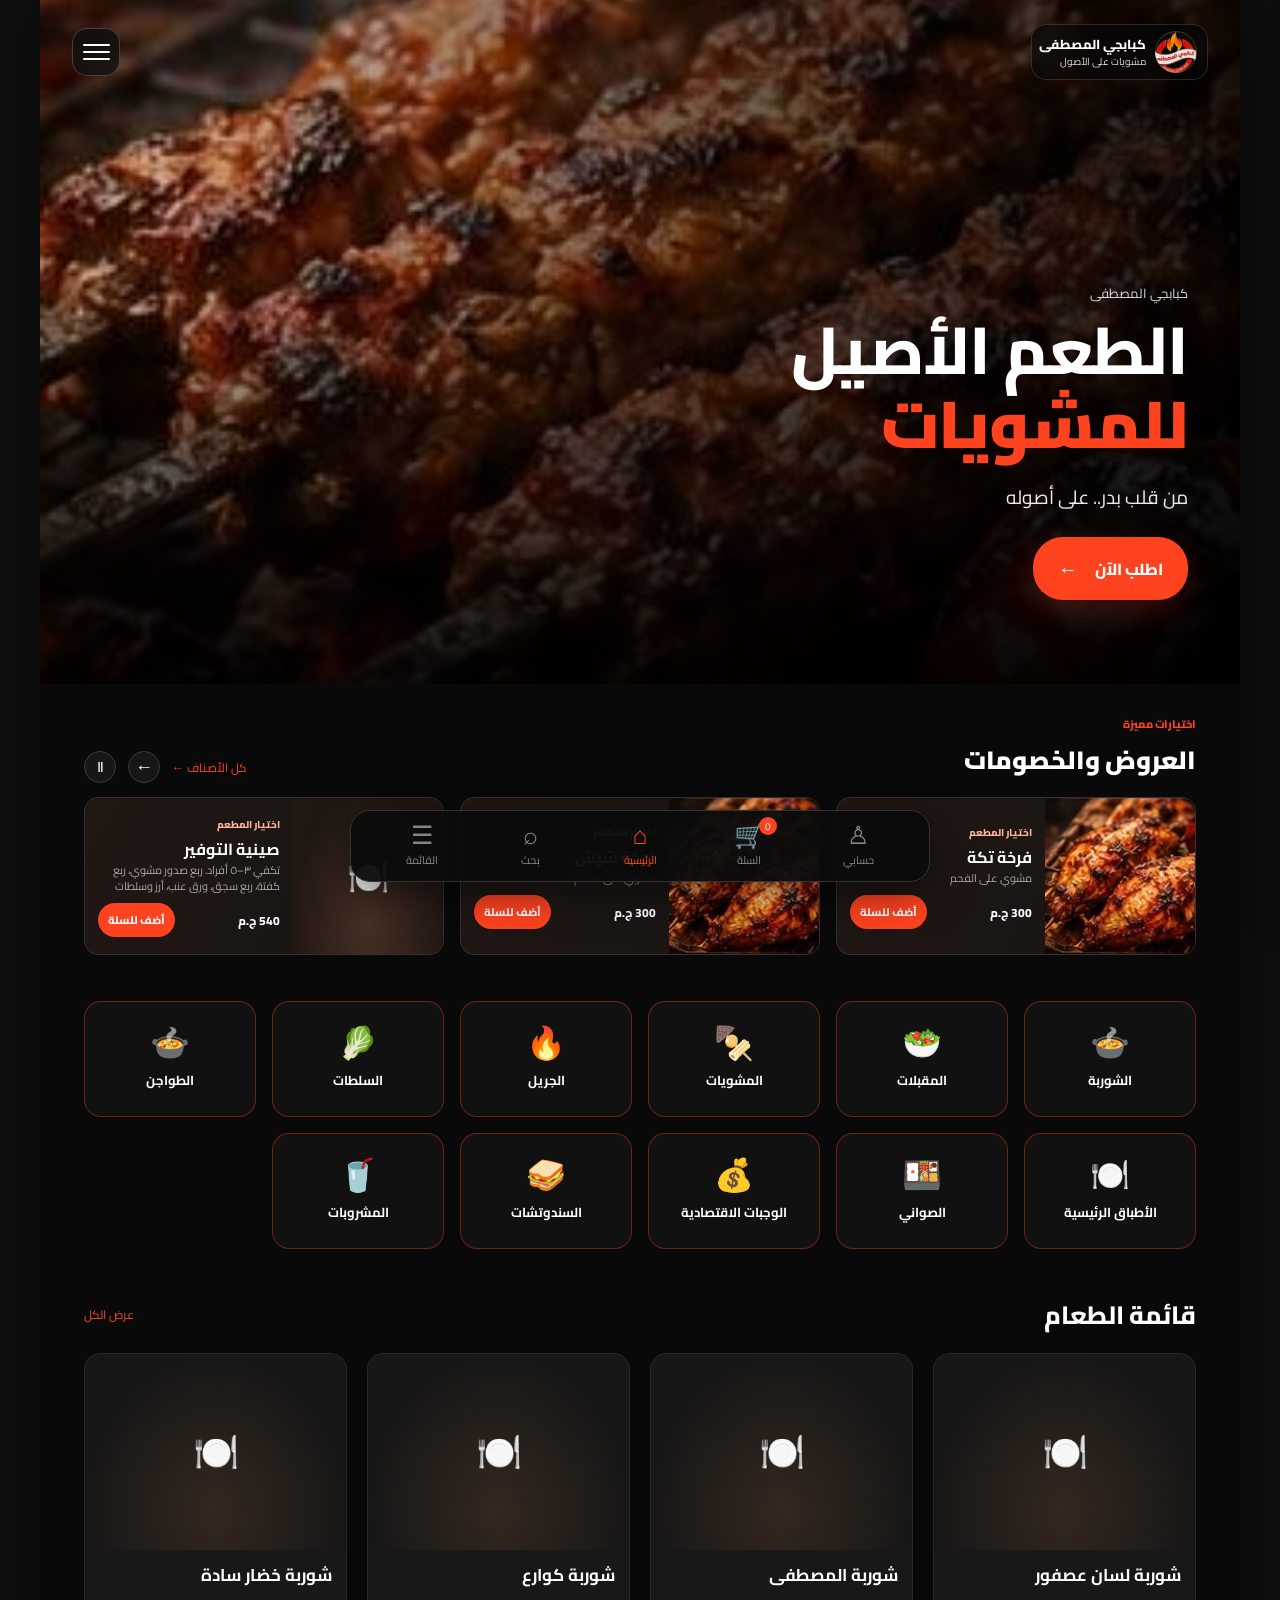
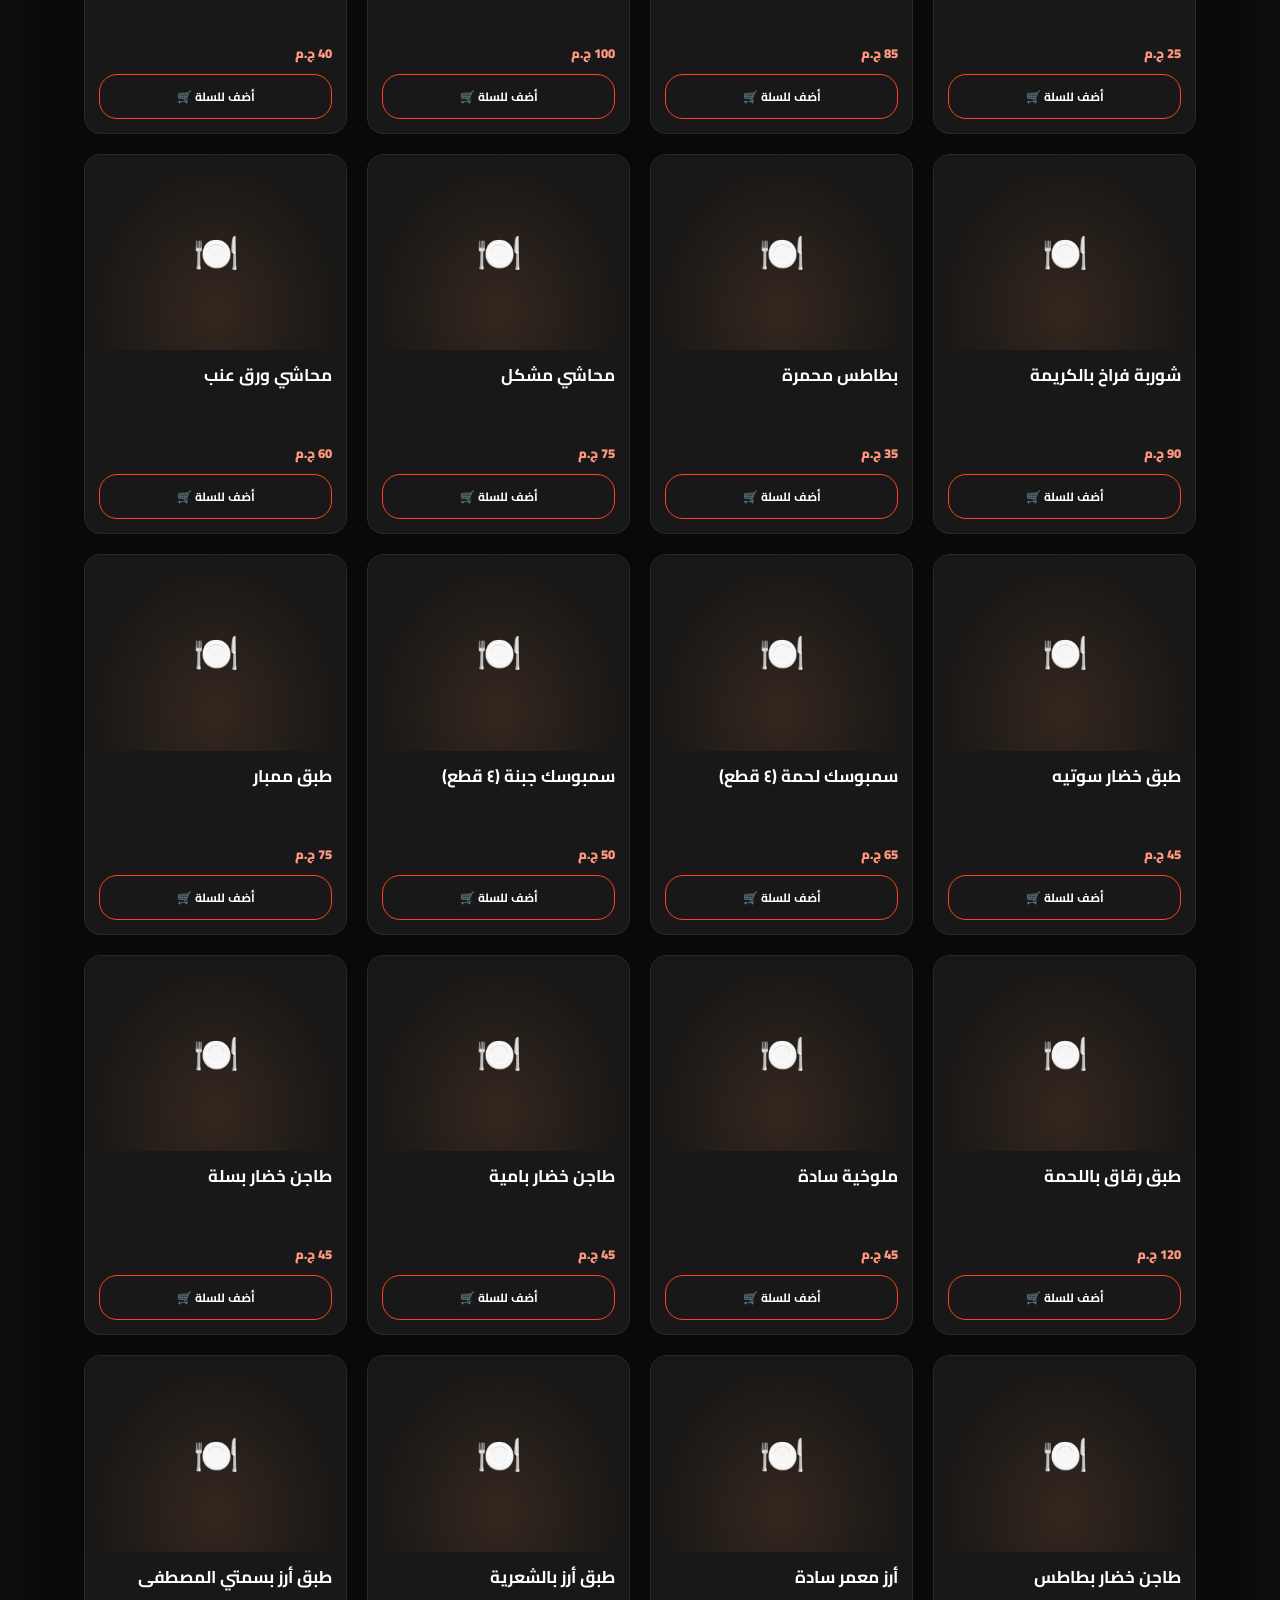
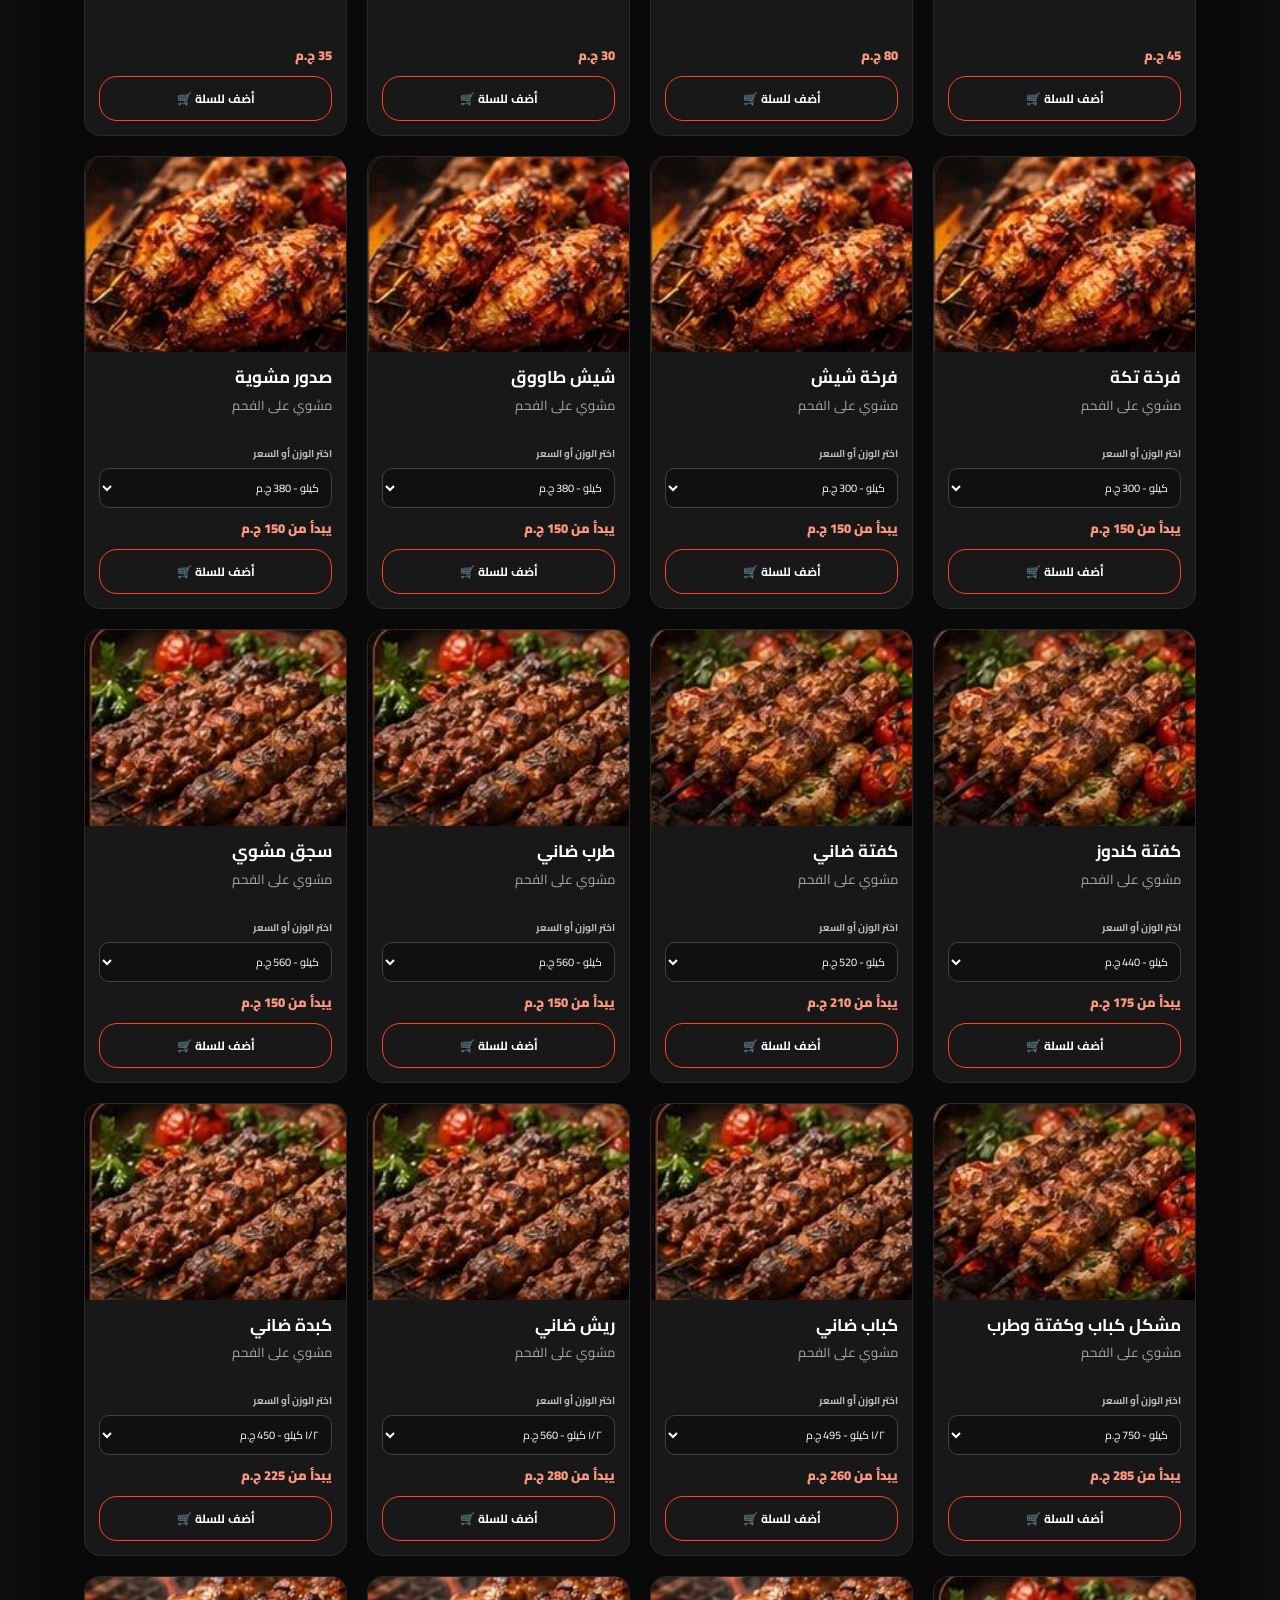
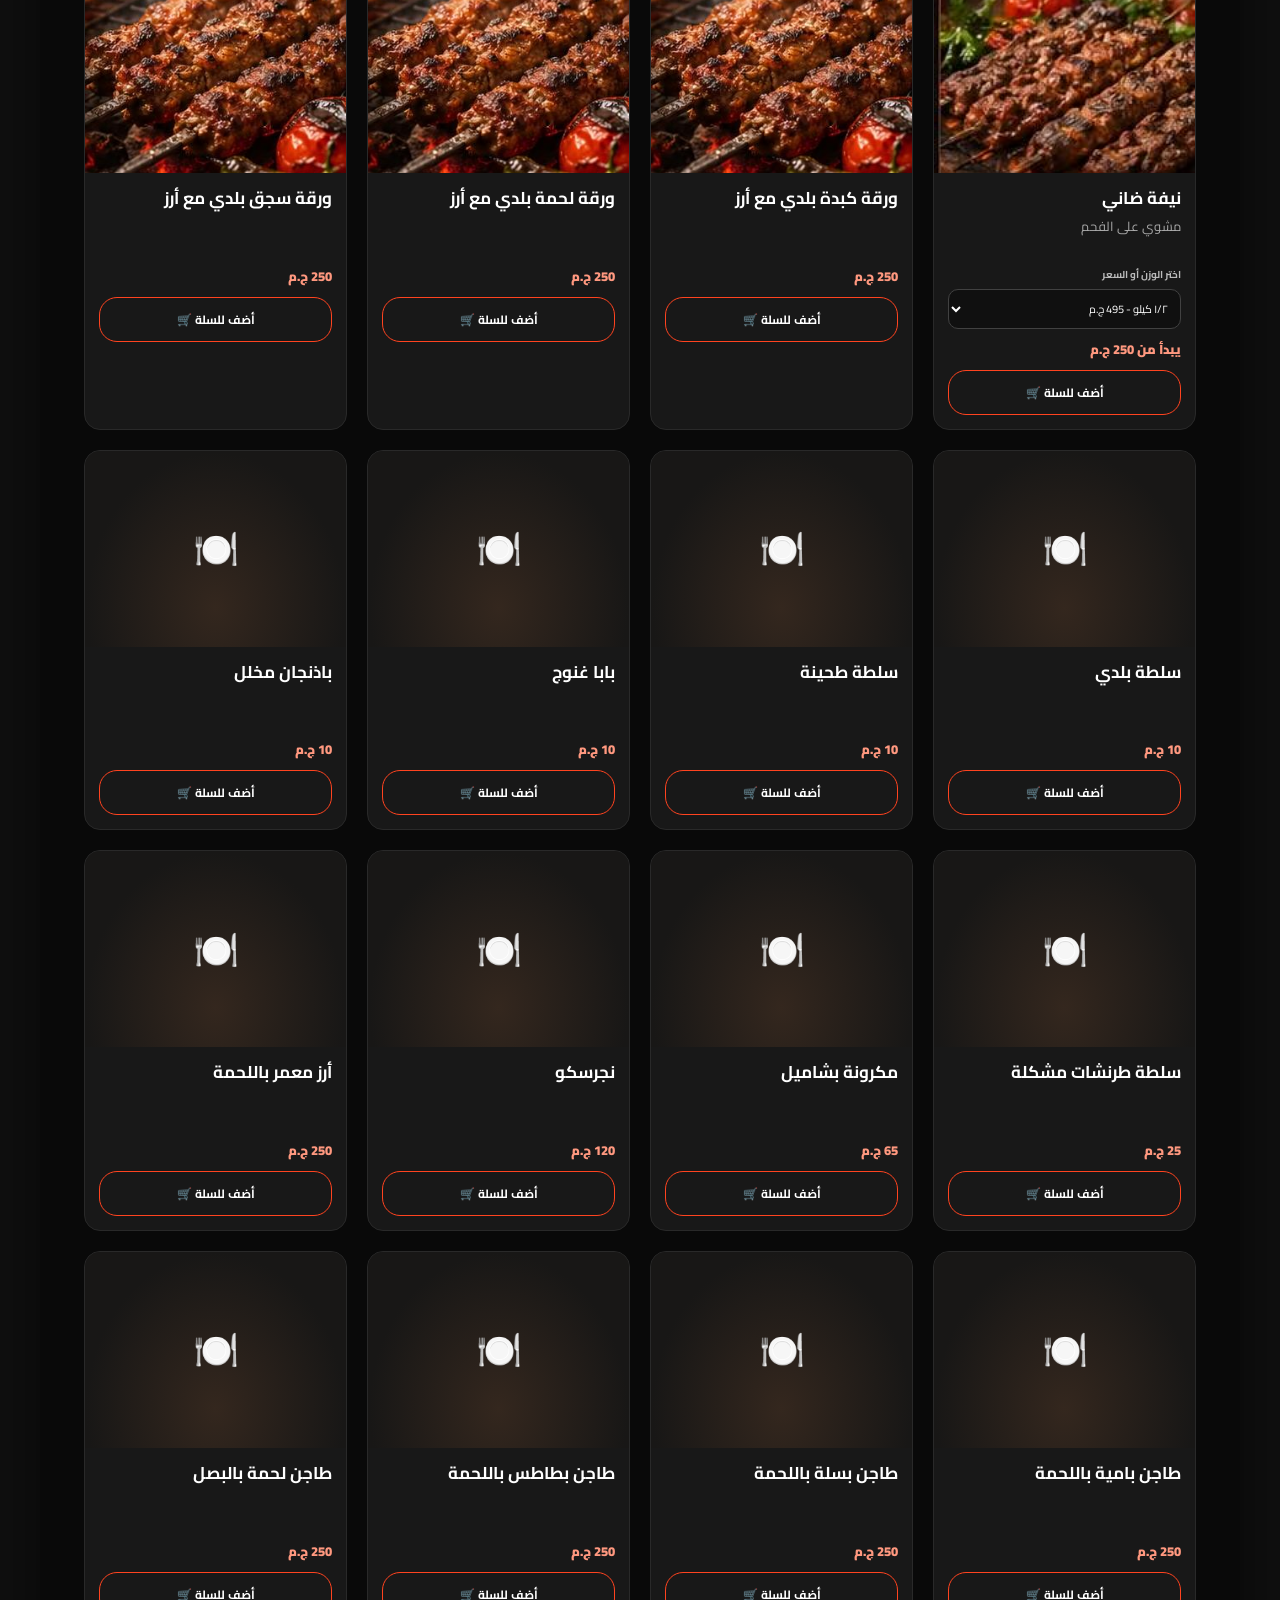
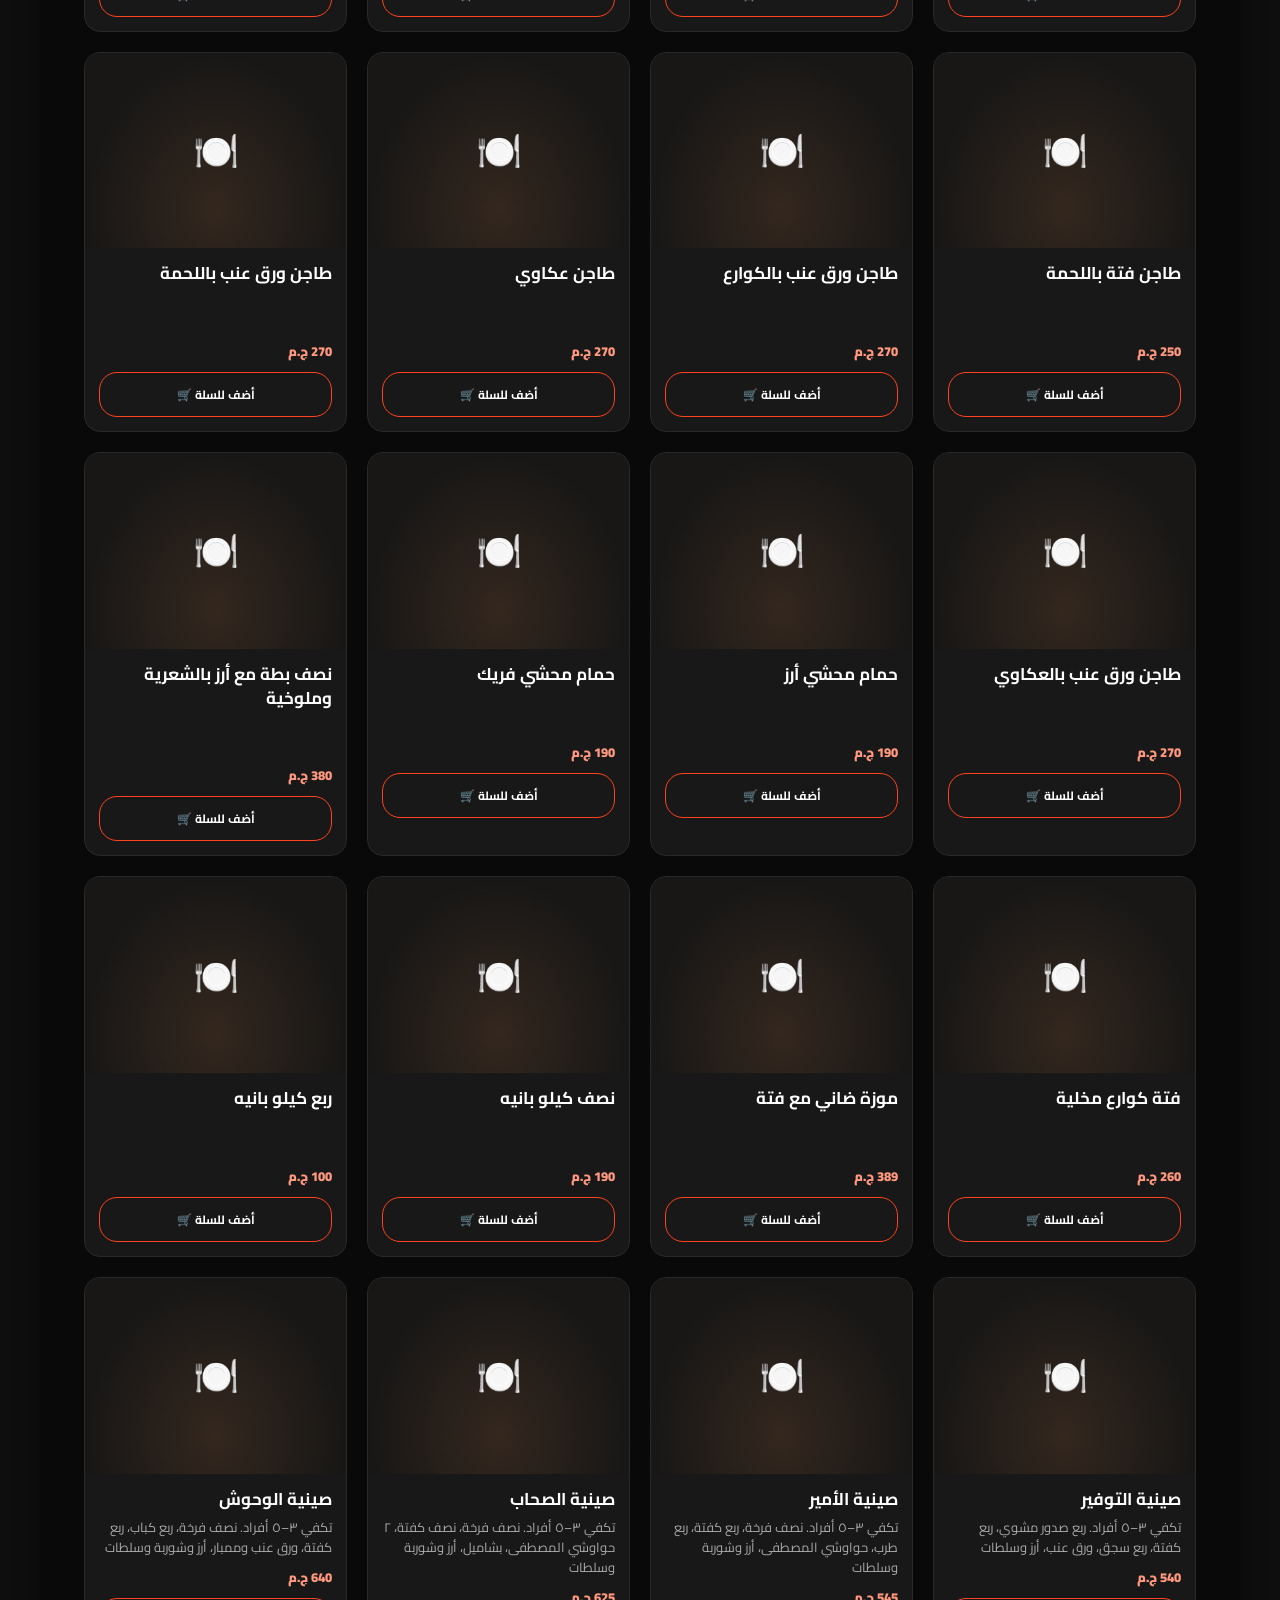
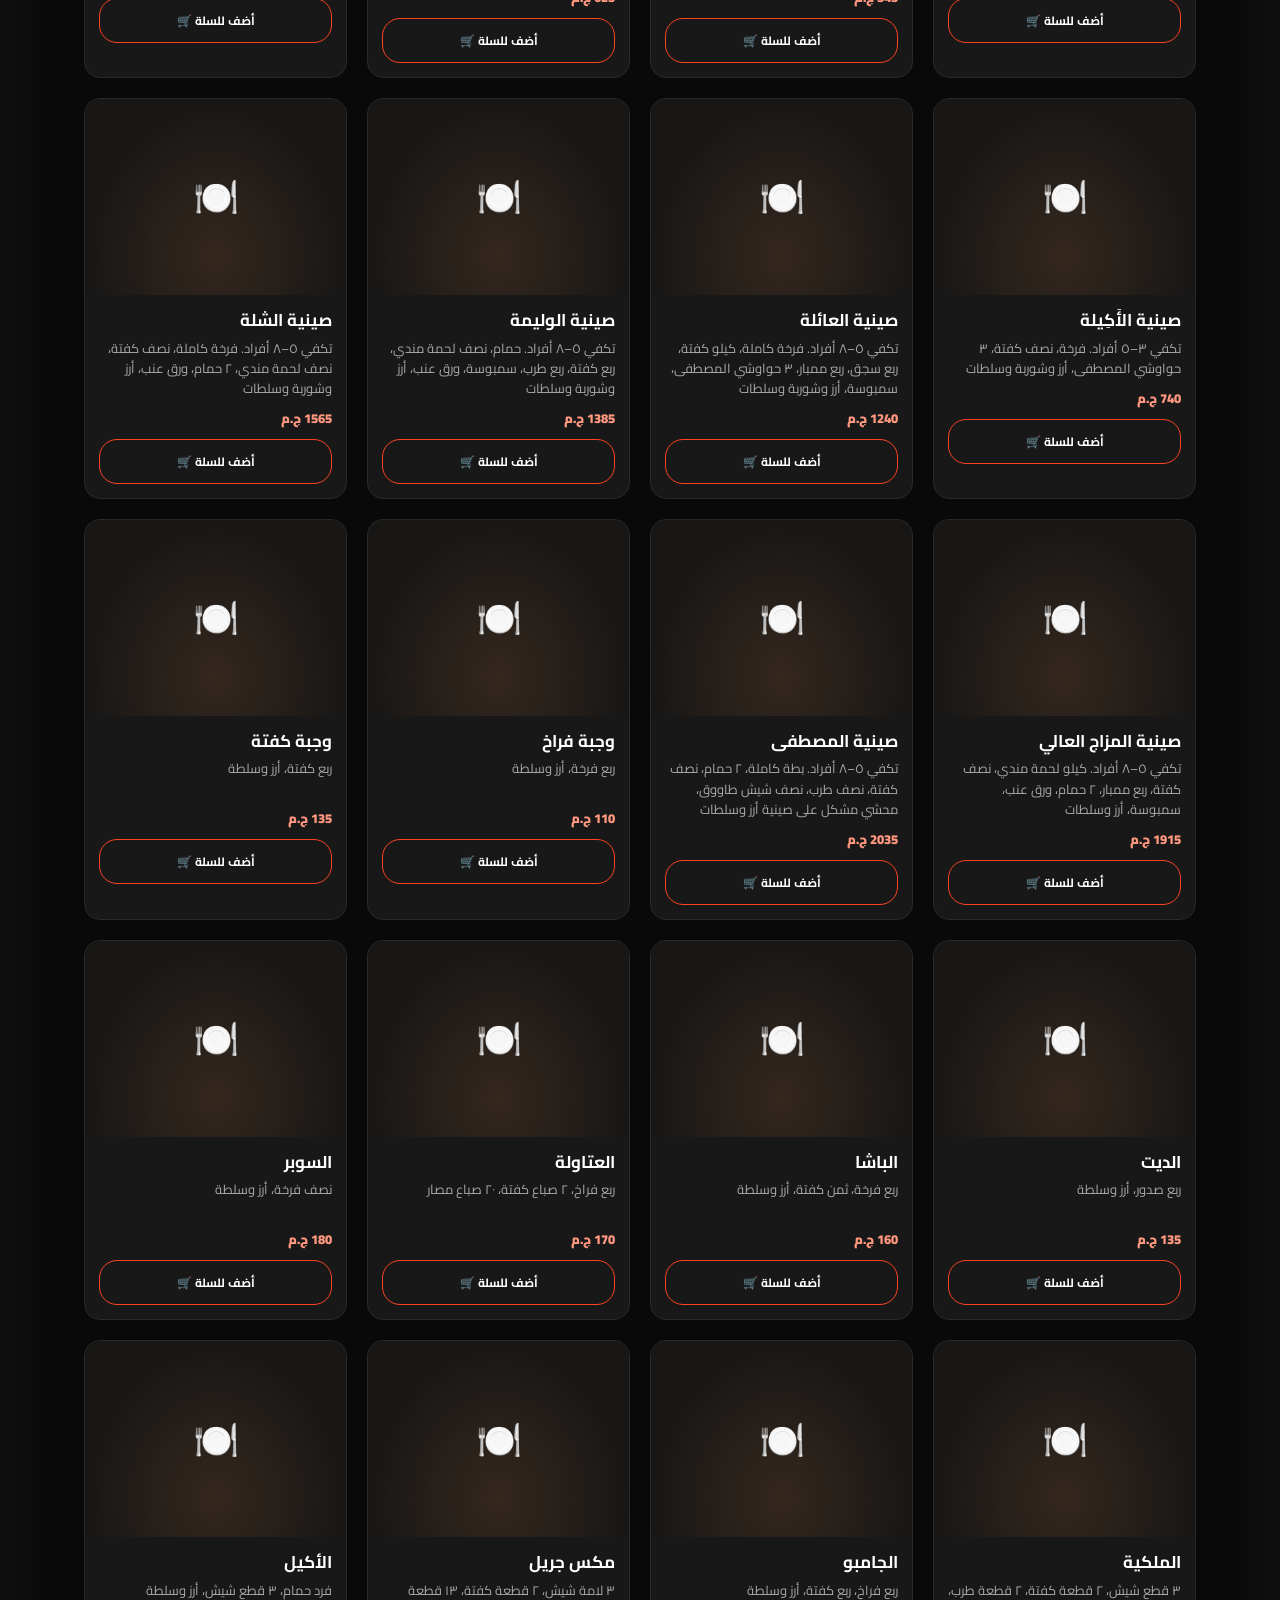
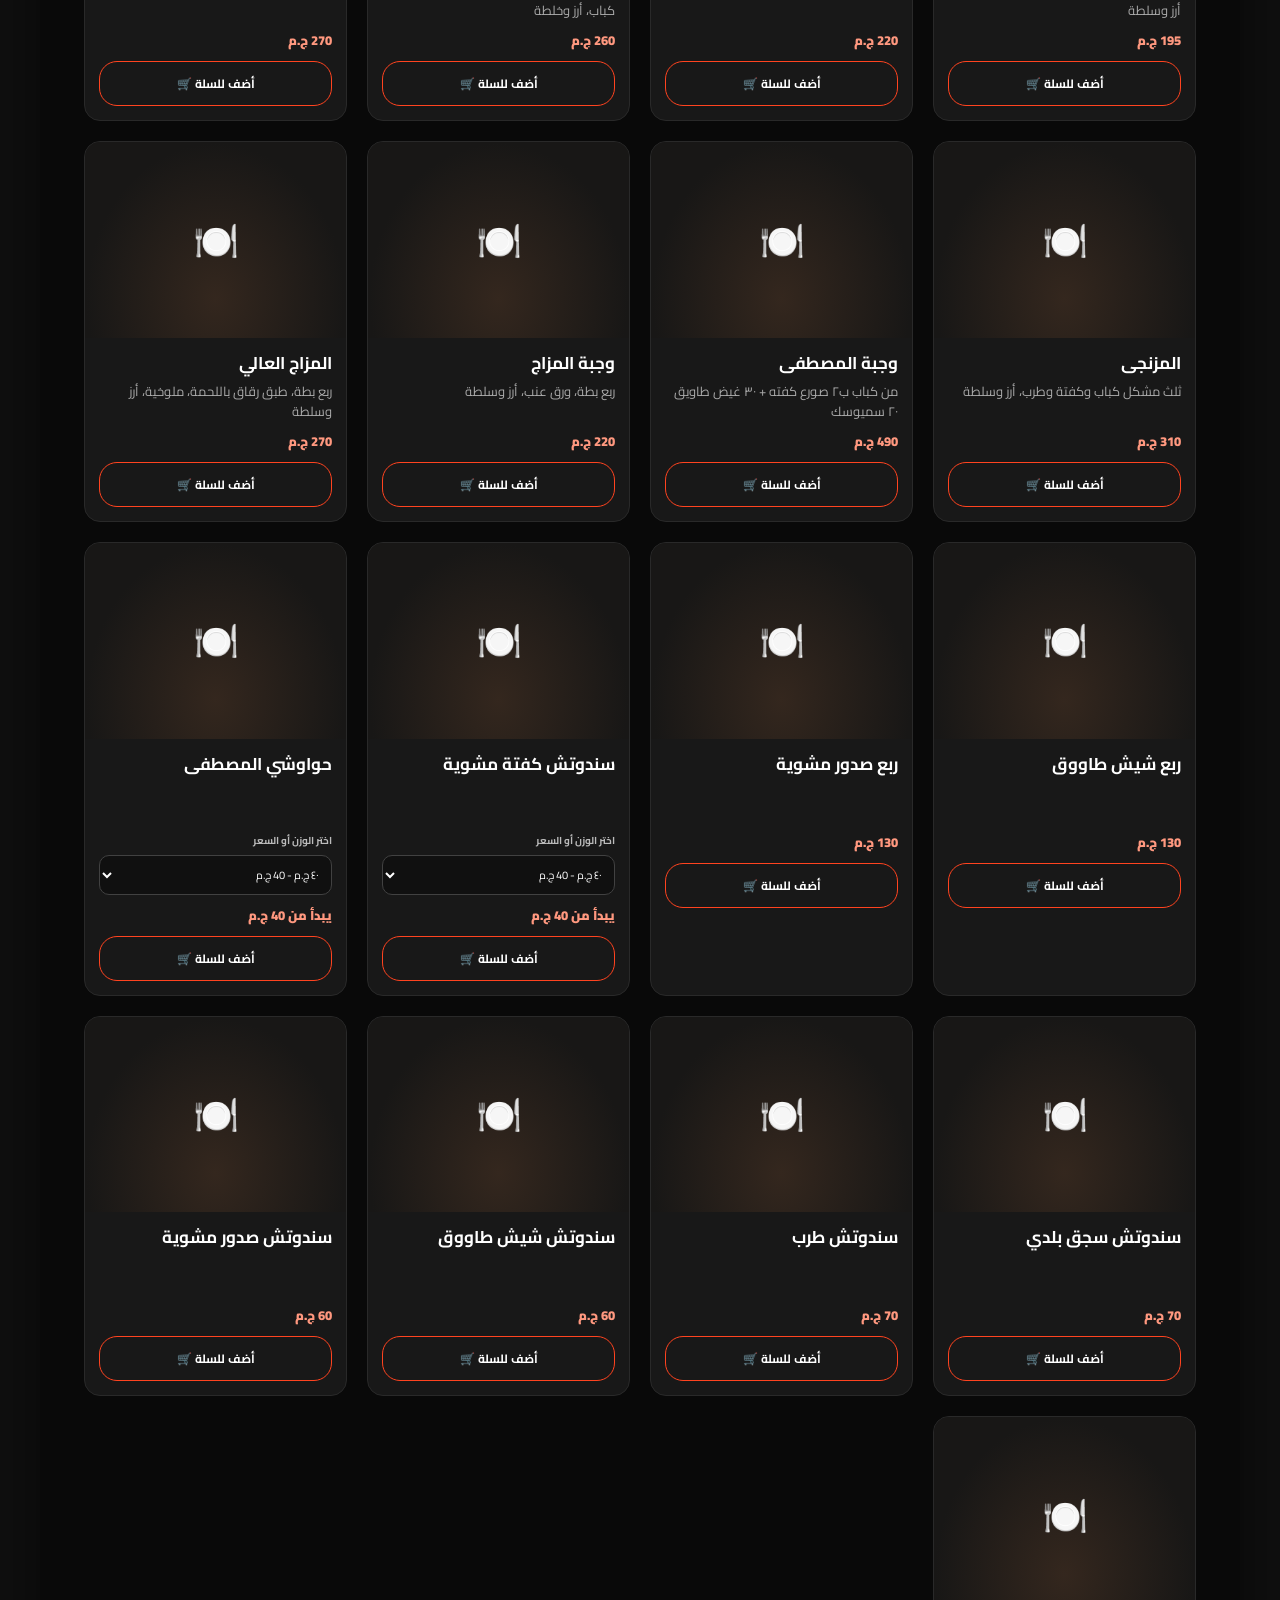
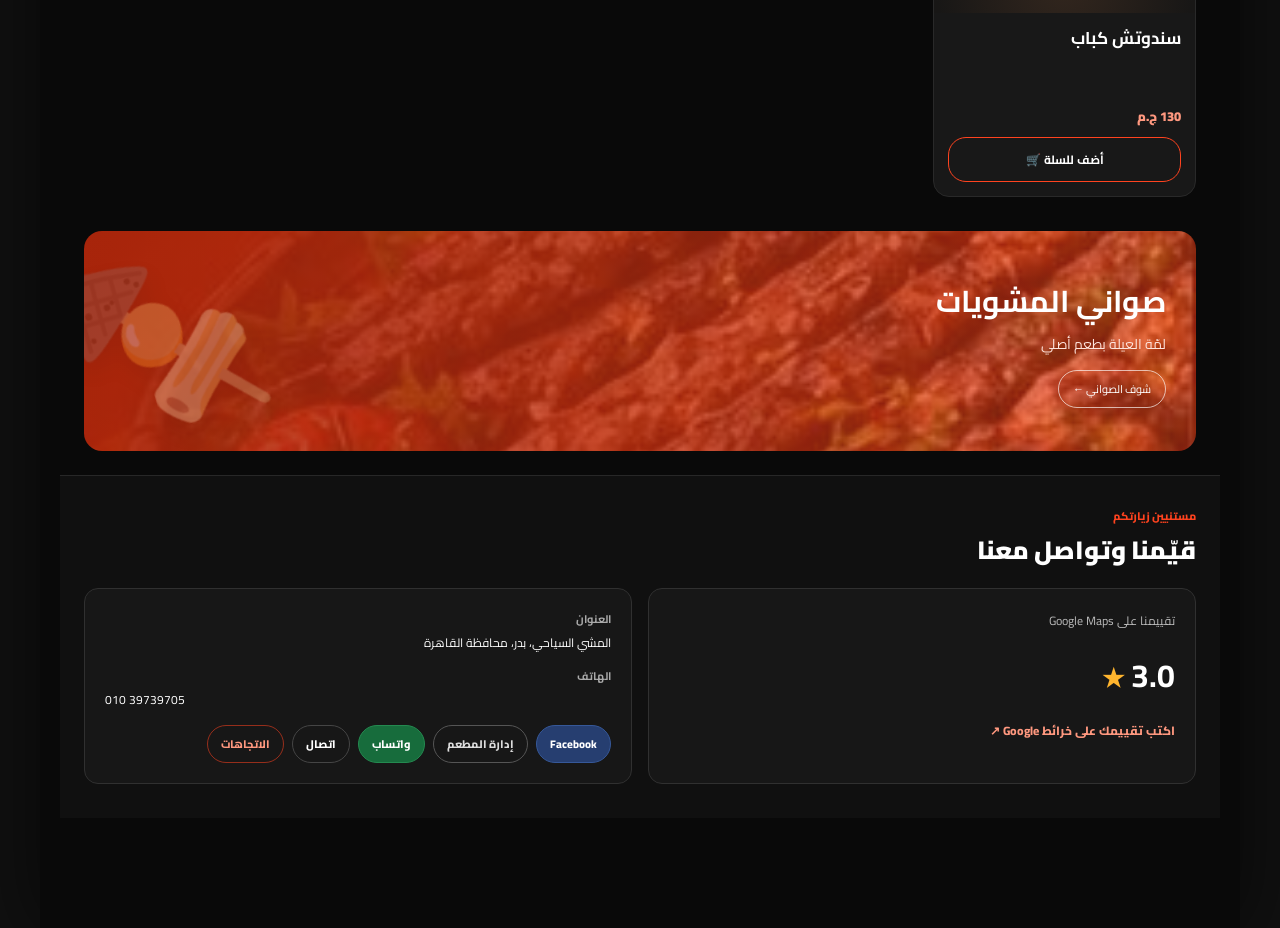
<file: index.html>
<!DOCTYPE html>
<html lang="ar" dir="rtl">
<head>
  <meta charset="UTF-8">
  <meta name="viewport" content="width=device-width, initial-scale=1.0, viewport-fit=cover">
  <title>كبابجي المصطفى</title>
  <link rel="preconnect" href="https://fonts.googleapis.com">
  <link rel="preconnect" href="https://fonts.gstatic.com" crossorigin>
  <link href="https://fonts.googleapis.com/css2?family=Cairo:wght@400;500;600;700;800;900&display=swap" rel="stylesheet">
  <link rel="stylesheet" href="css/style.css">
</head>
<body>

  <div class="app">
    <header class="topbar">
      <a class="brand" href="#top" aria-label="كبابجي المصطفى، الرئيسية">
        <span class="brand-mark" aria-hidden="true"></span>
        <span class="brand-copy"><strong>كبابجي المصطفى</strong><small>مشويات على الأصول</small></span>
      </a>
      <button class="menu-btn" id="menuBtn" aria-label="فتح القائمة"><span></span><span></span><span></span></button>
    </header>

    <main id="top">
      <section class="hero">
        <div class="hero-overlay"></div>
        <div class="hero-content">
          <p class="eyebrow">كبابجي المصطفى</p>
          <h1>الطعم الأصيل<br><strong>للمشويات</strong></h1>
          <p class="hero-sub">من قلب بدر.. على أصوله</p>
          <a href="#popular" class="primary-btn">اطلب الآن <b>←</b></a>
        </div>
      </section>

      <section class="offers-section" id="offers">
        <div class="offers-heading">
          <div><p>اختيارات مميزة</p><h2>العروض والخصومات</h2></div>
          <div class="offers-heading-actions">
            <a href="#popular">كل الأصناف ←</a>
            <button class="offers-next" id="nextOffer" type="button" aria-label="العرض التالي" title="العرض التالي">←</button>
            <button class="offers-motion-toggle" id="offersMotionToggle" type="button" aria-label="إيقاف حركة العروض" aria-pressed="false" title="إيقاف حركة العروض">Ⅱ</button>
          </div>
        </div>
        <div class="offers-grid" id="offersGrid" role="region" aria-label="عروض المطعم" aria-live="off" tabindex="0"></div>
      </section>

      <section class="categories-section">
        <div class="categories" id="categories"></div>
      </section>

      <section class="section" id="popular">
        <div class="section-heading">
          <h2>قائمة الطعام</h2>
          <button id="clearFilter">عرض الكل</button>
        </div>
        <div class="products" id="products"></div>
      </section>

      <section class="trays-banner">
        <div class="trays-copy">
          <h2>صواني المشويات</h2>
          <p>لمّة العيلة بطعم أصلي</p>
          <button onclick="filterCategory('الصواني')">شوف الصواني <span>←</span></button>
        </div>
        <div class="tray-decoration">🍢</div>
      </section>

      <section class="contact-section" id="contact">
        <div class="contact-heading">
          <p>مستنيين زيارتكم</p>
          <h2>قيّمنا وتواصل معنا</h2>
        </div>
        <div class="contact-content">
          <div class="map-rating">
            <span class="map-rating-label">تقييمنا على Google Maps</span>
            <strong>3.0 <span aria-label="نجوم">★</span></strong>
            <a href="https://www.google.com/maps/place/%D9%83%D8%A8%D8%A7%D8%A8%D8%AC%D9%8A+%D8%A7%D9%84%D9%85%D8%B5%D8%B7%D9%81%D9%89%E2%80%AD/@30.1590533,31.7099618,17z/data=!3m1!4b1!4m6!3m5!1s0x1457f1fddbc54c9f:0xd2aa610b2111fcac!8m2!3d30.1590533!4d31.7099618!16s%2Fg%2F11ntpwswgz" target="_blank" rel="noopener noreferrer">اكتب تقييمك على خرائط Google ↗</a>
          </div>
          <div class="contact-details">
            <p><strong>العنوان</strong><span>المشي السياحي، بدر، محافظة القاهرة</span></p>
            <p><strong>الهاتف</strong><a href="tel:+201039739705" dir="ltr">010 39739705</a></p>
            <div class="contact-actions">
              <a class="facebook-link" href="https://www.facebook.com/people/%D9%83%D8%A8%D8%A7%D8%A8%D8%AC%D9%8A-%D8%A7%D9%84%D9%85%D8%B5%D8%B7%D9%81%D9%8A/61590292845506/" target="_blank" rel="noopener noreferrer" aria-label="صفحة كبابجي المصطفى الرسمية على Facebook">Facebook</a>
              <a class="admin-link" href="admin.html">إدارة المطعم</a>
              <a class="whatsapp-link" href="https://wa.me/201039739705" target="_blank" rel="noopener noreferrer">واتساب</a>
              <a class="call-link" href="tel:+201039739705">اتصال</a>
              <a class="directions-link" href="https://www.google.com/maps/dir/?api=1&destination=30.1590533%2C31.7099618" target="_blank" rel="noopener noreferrer">الاتجاهات</a>
            </div>
          </div>
        </div>
      </section>

      <div class="bottom-space"></div>
    </main>

    <nav class="bottom-nav">
      <button data-nav="account"><span>♙</span><small>حسابي</small></button>
      <button data-nav="cart" class="cart-nav"><span>🛒</span><i id="cartCount">0</i><small>السلة</small></button>
      <button data-nav="home" class="active"><span>⌂</span><small>الرئيسية</small></button>
      <button data-nav="search"><span>⌕</span><small>بحث</small></button>
      <button data-nav="menu"><span>☰</span><small>القائمة</small></button>
    </nav>
  </div>

  <div class="drawer" id="drawer">
    <div class="drawer-head">
      <h3>القائمة</h3>
      <button id="closeDrawer">×</button>
    </div>
    <button onclick="filterCategory('الشوربة'); closeDrawer()">🍲 الشوربة</button>
    <button onclick="filterCategory('المقبلات'); closeDrawer()">🥗 المقبلات</button>
    <button onclick="filterCategory('المشويات'); closeDrawer()">🍢 المشويات</button>
    <button onclick="filterCategory('الجريل'); closeDrawer()">🔥 الجريل</button>
    <button onclick="filterCategory('السلطات'); closeDrawer()">🥬 السلطات</button>
    <button onclick="filterCategory('الطواجن'); closeDrawer()">🍲 الطواجن</button>
    <button onclick="filterCategory('الأطباق الرئيسية'); closeDrawer()">🍽️ الأطباق الرئيسية</button>
    <button onclick="filterCategory('الصواني'); closeDrawer()">🍱 الصواني</button>
    <button onclick="filterCategory('الوجبات الاقتصادية'); closeDrawer()">💰 الوجبات الاقتصادية</button>
    <button onclick="filterCategory('السندوتشات'); closeDrawer()">🥪 السندوتشات</button>
    <button onclick="filterCategory('المشروبات'); closeDrawer()">🥤 المشروبات</button>
  </div>
  <div class="drawer-backdrop" id="drawerBackdrop"></div>

  <div class="search-modal" id="searchModal" hidden>
    <form class="search-panel" id="searchForm" role="search">
      <label for="searchInput">ابحث عن صنف</label>
      <div class="search-controls">
        <input id="searchInput" type="search" placeholder="مثال: كباب مشوي" autocomplete="off">
        <button type="submit" aria-label="بحث">⌕</button>
        <button type="button" id="closeSearch" aria-label="إغلاق البحث">×</button>
      </div>
    </form>
  </div>

  <div class="cart-toast" id="cartToast" role="status" aria-live="polite"></div>

  <div class="cart-modal" id="cartModal">
    <div class="modal-card">
      <div class="modal-head">
        <h3>سلة الطلب</h3>
        <button id="closeCart">×</button>
      </div>
      <div id="cartItems"></div>
      <div class="rewards-panel">
        <div class="loyalty-contact">
          <label for="customerName">الاسم</label>
          <input id="customerName" type="text" autocomplete="name" placeholder="اسم صاحب الطلب">
          <label for="customerPhone">رقم الهاتف للنقاط والطلب</label>
          <input id="customerPhone" type="tel" inputmode="tel" autocomplete="tel" placeholder="01xxxxxxxxx">
          <p id="customerMessage" class="rewards-message" role="status" aria-live="polite">اكتب رقم هاتفك لعرض رصيد نقاطك.</p>
        </div>
        <form class="coupon-form" id="couponForm">
          <label for="couponCode">كود الخصم</label>
          <div class="coupon-controls">
            <input id="couponCode" type="text" placeholder="اكتب الكود" autocomplete="off">
            <button type="submit">تطبيق</button>
          </div>
          <p id="couponCodesHint" class="rewards-message"></p>
          <p id="couponMessage" class="rewards-message" role="status" aria-live="polite">أدخل كود الخصم لتطبيقه على الطلب.</p>
        </form>
        <div class="points-controls">
          <label for="pointsInput">استخدم نقاطك</label>
          <p id="pointsBalanceText" class="points-balance"></p>
          <div class="coupon-controls">
            <input id="pointsInput" type="number" min="0" step="1" value="0" inputmode="numeric">
            <button type="button" id="useMaxPoints">استخدم الكل</button>
          </div>
          <p class="rewards-message">كل نقطة تخصم ٢ ج.م من قيمة الطلب.</p>
        </div>
      </div>
      <div class="cart-breakdown">
        <div><span>قيمة الأصناف</span><strong id="cartSubtotal">0 ج.م</strong></div>
        <div><span>خصم الكود</span><strong id="couponDiscount">0 ج.م</strong></div>
        <div><span>خصم النقاط</span><strong id="pointsDiscount">0 ج.م</strong></div>
        <div class="points-earned-row"><span>نقاط هذا الطلب المتوقعة</span><strong id="pointsEarned">0 نقطة</strong></div>
      </div>
      <div class="cart-total">
        <span>المبلغ المطلوب</span>
        <strong id="cartTotal">0 ج.م</strong>
      </div>
      <button class="checkout" id="checkout" type="button">متابعة بيانات الطلب</button>
    </div>
  </div>

  <div class="order-modal" id="orderModal" role="dialog" aria-modal="true" aria-labelledby="orderModalTitle" hidden>
    <form class="order-form" id="orderForm">
      <div class="modal-head">
        <h3 id="orderModalTitle">بيانات الطلب</h3>
        <button type="button" id="closeOrder" aria-label="العودة للسلة">×</button>
      </div>
      <p class="order-customer" id="orderCustomer"></p>
      <fieldset class="order-type">
        <legend>طريقة الطلب</legend>
        <label><input type="radio" name="orderType" value="dinein" checked><span>صالة</span></label>
        <label><input type="radio" name="orderType" value="delivery"><span>دليفري</span></label>
      </fieldset>
      <div id="dineInFields">
        <label for="tableNumber">رقم الترابيزة</label>
        <input id="tableNumber" type="text" inputmode="numeric" placeholder="رقم الترابيزة" required>
      </div>
      <div id="deliveryFields" hidden>
        <label for="deliveryAddress">عنوان التوصيل بالتفصيل</label>
        <textarea id="deliveryAddress" rows="3" autocomplete="street-address" placeholder="المنطقة، الشارع، رقم العقار، وأقرب علامة مميزة" required></textarea>
        <p class="delivery-fee-note">رسوم التوصيل: <strong id="deliveryFeeLabel">٣٠ ج.م</strong></p>
      </div>
      <label for="orderNotes">ملاحظات مع الطلب <span>(اختياري)</span></label>
      <textarea id="orderNotes" rows="3" placeholder="أي تفاصيل أو طلبات خاصة"></textarea>
      <div class="order-summary">
        <div id="deliverySummaryRow" hidden><span>التوصيل</span><strong id="deliverySummary">0 ج.م</strong></div>
        <div><span>الإجمالي شامل التوصيل</span><strong id="orderGrandTotal">0 ج.م</strong></div>
        <p id="orderPointsPreview"></p>
      </div>
      <div class="order-actions">
        <button type="button" class="back-to-cart" id="backToCart">رجوع للسلة</button>
        <button type="submit" class="checkout">تأكيد وإرسال عبر واتساب</button>
      </div>
    </form>
  </div>

  <script src="js/catalog.js"></script>
  <script src="js/app.js"></script>
</body>
</html>
</file>
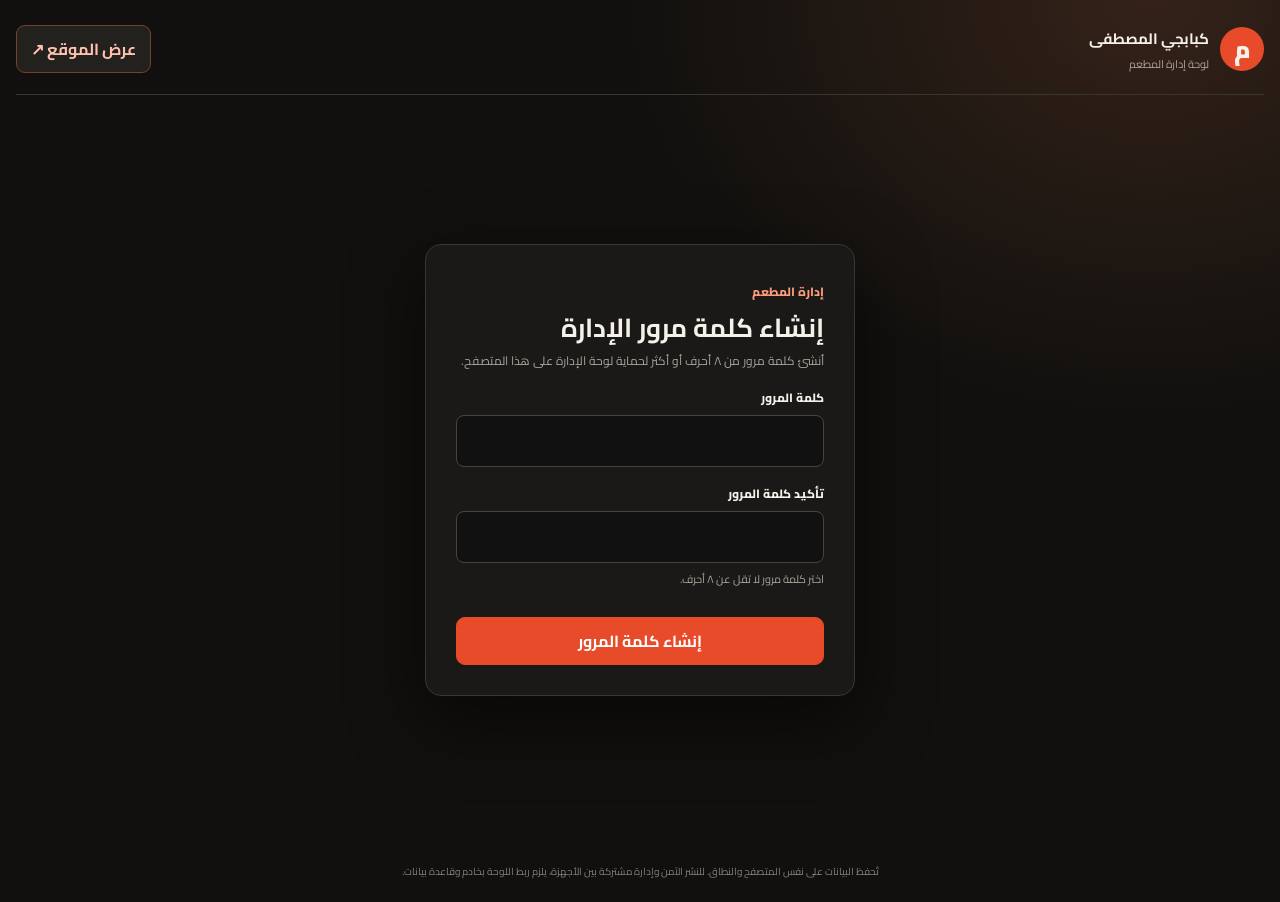
<file: admin.html>
<!DOCTYPE html>
<html lang="ar" dir="rtl">
<head>
  <meta charset="UTF-8">
  <meta name="viewport" content="width=device-width, initial-scale=1.0">
  <meta name="theme-color" content="#151310">
  <title>إدارة كبابجي المصطفى</title>
  <link rel="preconnect" href="https://fonts.googleapis.com">
  <link rel="preconnect" href="https://fonts.gstatic.com" crossorigin>
  <link href="https://fonts.googleapis.com/css2?family=Cairo:wght@400;500;600;700;800;900&display=swap" rel="stylesheet">
  <link rel="stylesheet" href="css/admin.css">
</head>
<body>
  <main class="admin-shell">
    <header class="admin-header">
      <a class="admin-brand" href="index.html"><span class="brand-mark">م</span><span><strong>كبابجي المصطفى</strong><small>لوحة إدارة المطعم</small></span></a>
      <div class="header-actions">
        <a class="store-link" href="index.html">عرض الموقع ↗</a>
        <button class="icon-button" id="changePasswordButton" type="button" hidden>تغيير كلمة المرور</button>
        <button class="icon-button" id="logoutButton" type="button" hidden>قفل اللوحة</button>
      </div>
    </header>

    <section class="auth-wrap" id="authScreen">
      <form class="auth-panel" id="authForm">
        <span class="panel-kicker">إدارة المطعم</span>
        <h1 id="authTitle">دخول الإدارة</h1>
        <p id="authDescription">أدخل كلمة مرور لوحة الإدارة.</p>
        <label for="adminPassword">كلمة المرور</label>
        <input id="adminPassword" type="password" autocomplete="current-password" minlength="8" required>
        <div id="confirmPasswordGroup" hidden>
          <label for="confirmAdminPassword">تأكيد كلمة المرور</label>
          <input id="confirmAdminPassword" type="password" autocomplete="new-password" minlength="8">
          <small>اختر كلمة مرور لا تقل عن ٨ أحرف.</small>
        </div>
        <p class="form-message" id="authMessage" role="status" aria-live="polite"></p>
        <button class="primary-button" id="authSubmit" type="submit">دخول</button>
      </form>
    </section>

    <section class="dashboard" id="dashboard" hidden>
      <div class="welcome-row">
        <div><span class="panel-kicker">لوحة التحكم</span><h1>إدارة المنيو والعروض</h1></div>
        <p id="saveStatus" role="status" aria-live="polite">التعديلات محفوظة على هذا المتصفح.</p>
      </div>

      <div class="stat-strip">
        <div><span>الأصناف</span><strong id="productCount">0</strong></div>
        <div><span>أصناف العروض</span><strong id="featuredCount">0</strong></div>
        <div><span>أكواد فعالة</span><strong id="couponCount">0</strong></div>
      </div>

      <nav class="admin-tabs" aria-label="أقسام لوحة الإدارة">
        <button type="button" class="active" data-panel="productsPanel">المنتجات والأسعار</button>
        <button type="button" data-panel="offersPanel">العروض</button>
        <button type="button" data-panel="couponsPanel">أكواد الخصم</button>
      </nav>

      <section class="admin-panel active" id="productsPanel">
        <div class="panel-heading"><div><h2>المنتجات والأسعار</h2><p>أضف صنفًا أو عدّل بياناته وأسعاره وأوزانه.</p></div><button class="primary-button" id="newProductButton" type="button">＋ صنف جديد</button></div>
        <div class="product-tools">
          <input id="productSearch" type="search" placeholder="ابحث باسم الصنف">
          <select id="productCategoryFilter" aria-label="تصفية حسب القسم"></select>
        </div>
        <div class="product-layout">
          <div class="product-list" id="productList"></div>
          <form class="editor-form" id="productForm" hidden>
            <div class="editor-heading"><h3 id="productFormTitle">صنف جديد</h3><button type="button" class="text-button" id="cancelProductEdit">إلغاء</button></div>
            <input id="productId" type="hidden">
            <label for="productName">اسم الصنف</label>
            <input id="productName" type="text" required maxlength="90">
            <label for="productCategory">القسم</label>
            <select id="productCategory" required></select>
            <label for="productPrice">السعر الأساسي بالجنيه</label>
            <input id="productPrice" type="number" min="0" step="0.01" required>
            <label for="productImageFile">صورة الصنف</label>
            <input id="productImageFile" type="file" accept="image/jpeg,image/png,image/webp">
            <div class="image-preview-wrap" id="imagePreviewWrap" hidden>
              <img id="productImagePreview" alt="معاينة صورة الصنف">
              <button type="button" class="text-button" id="removeProductImage">إزالة الصورة</button>
            </div>
            <label for="productImage">أو مسار صورة موجودة بالموقع</label>
            <input id="productImage" type="text" placeholder="images/kebab-photo.jpg">
            <label for="productDescription">الوصف والمكونات</label>
            <textarea id="productDescription" rows="4"></textarea>
            <div class="variants-heading"><div><strong>الأوزان والأسعار المتعددة</strong><small>اختياري للأصناف ذات الأحجام.</small></div><button type="button" class="secondary-button" id="addVariantButton">＋ إضافة وزن</button></div>
            <div class="variant-list" id="variantList"></div>
            <label class="check-row"><input id="productFeatured" type="checkbox"><span>إظهار الصنف في شريط العروض</span></label>
            <button class="primary-button form-submit" type="submit">حفظ الصنف</button>
            <button class="danger-button form-submit" id="deleteProductButton" type="button" hidden>حذف الصنف</button>
          </form>
        </div>
      </section>

      <section class="admin-panel" id="offersPanel" hidden>
        <div class="panel-heading"><div><h2>العروض</h2><p>اختر ما يظهر في شريط العروض وحدد خصمًا حقيقيًا على سعره.</p></div></div>
        <input class="wide-search" id="offerSearch" type="search" placeholder="ابحث عن صنف لإضافته للعروض">
        <div class="offer-admin-list" id="offerAdminList"></div>
      </section>

      <section class="admin-panel" id="couponsPanel" hidden>
        <div class="panel-heading"><div><h2>أكواد الخصم</h2><p>أنشئ أكوادًا بنسبة مئوية أو خصم ثابت بالجنيه.</p></div></div>
        <form class="coupon-editor" id="couponForm">
          <label for="couponName">كود الخصم</label><input id="couponName" type="text" placeholder="مثال: EID15" maxlength="24" required>
          <label for="couponType">نوع الخصم</label><select id="couponType"><option value="percent">نسبة مئوية</option><option value="fixed">مبلغ ثابت</option></select>
          <label for="couponValue">قيمة الخصم</label><input id="couponValue" type="number" min="0.01" step="0.01" required>
          <label for="couponLabel">الاسم الظاهر للعميل</label><input id="couponLabel" type="text" placeholder="خصم ١٥٪">
          <button class="primary-button" type="submit">إضافة كود</button>
        </form>
        <div class="coupon-admin-list" id="couponAdminList"></div>
      </section>
    </section>

    <dialog class="password-dialog" id="passwordDialog">
      <form id="passwordChangeForm" method="dialog">
        <div class="editor-heading"><h2>تغيير كلمة المرور</h2><button type="button" class="text-button" id="closePasswordDialog">إغلاق</button></div>
        <label for="currentAdminPassword">كلمة المرور الحالية</label><input id="currentAdminPassword" type="password" autocomplete="current-password" required>
        <label for="newAdminPassword">كلمة المرور الجديدة</label><input id="newAdminPassword" type="password" autocomplete="new-password" minlength="8" required>
        <label for="newAdminPasswordConfirm">تأكيد كلمة المرور الجديدة</label><input id="newAdminPasswordConfirm" type="password" autocomplete="new-password" minlength="8" required>
        <p id="passwordChangeMessage" class="form-message" role="status"></p>
        <button class="primary-button" type="submit">حفظ كلمة المرور</button>
      </form>
    </dialog>

    <div class="admin-toast" id="adminToast" role="status" aria-live="polite"></div>
    <footer class="admin-footnote">تُحفظ البيانات على نفس المتصفح والنطاق. للنشر الآمن وإدارة مشتركة بين الأجهزة، يلزم ربط اللوحة بخادم وقاعدة بيانات.</footer>
  </main>
  <script src="js/catalog.js"></script>
  <script src="js/admin.js"></script>
</body>
</html>
</file>
<file: css/style.css>
*{box-sizing:border-box;margin:0;padding:0}
:root{--black:#090909;--dark:#111;--card:#181818;--orange:#ff431f;--orange2:#ff5a32;--white:#fff;--muted:#999;--line:rgba(255,67,31,.38)}
html{scroll-behavior:smooth}
body{font-family:"Cairo",sans-serif;background:#030303;color:#fff}
button,a{font-family:inherit}
button{cursor:pointer}
.app{width:100%;max-width:480px;min-height:100vh;margin:auto;background:var(--black);position:relative;overflow:hidden;box-shadow:0 0 60px #000}
.topbar{position:absolute;top:max(14px,env(safe-area-inset-top));left:16px;right:16px;display:flex;align-items:center;justify-content:space-between;z-index:10}
.brand{display:flex;align-items:center;gap:9px;padding:6px 10px 6px 7px;border:1px solid rgba(255,255,255,.14);border-radius:15px;background:rgba(8,8,8,.68);backdrop-filter:blur(12px);color:#fff;text-decoration:none}
.brand-mark{width:42px;height:42px;flex:0 0 42px;border:1px solid rgba(255,255,255,.18);border-radius:50%;background-color:var(--orange);background-image:url("../images/logo.png");background-size:220px auto;background-position:28% 11%;background-repeat:no-repeat;box-shadow:0 3px 12px rgba(0,0,0,.3)}
.brand-copy{display:grid;gap:1px;line-height:1.35}
.brand-copy strong{font-size:13px;font-weight:800}
.brand-copy small{font-size:10px;color:#ddd}
.menu-btn{width:48px;height:48px;border:1px solid rgba(255,255,255,.2);border-radius:15px;background:rgba(15,15,15,.76);backdrop-filter:blur(10px);display:flex;flex-direction:column;align-items:center;justify-content:center;gap:5px}
.menu-btn span{display:block;width:27px;height:2px;background:#fff;border-radius:4px}
.hero{min-height:625px;position:relative;background-image:url("../images/hero-food.jpg");background-size:cover;background-position:center;display:flex;align-items:flex-end}
.hero-overlay{position:absolute;inset:0;background:linear-gradient(270deg,rgba(0,0,0,.92) 0%,rgba(0,0,0,.66) 45%,rgba(0,0,0,.16) 100%),linear-gradient(0deg,rgba(0,0,0,.9) 0%,transparent 55%)}
.hero-content{position:relative;z-index:2;padding:0 25px 48px;text-align:right}
.eyebrow{font-size:13px;color:#ddd;margin-bottom:8px}
.hero h1{font-size:45px;line-height:1.13;font-weight:800;letter-spacing:-1px}
.hero h1 strong{color:var(--orange);font-weight:900}
.hero-sub{font-size:17px;color:#eee;margin:17px 0 22px}
.primary-btn{display:inline-flex;align-items:center;gap:17px;background:var(--orange);color:#fff;text-decoration:none;padding:13px 25px;border-radius:30px;font-weight:800;box-shadow:0 10px 30px rgba(255,67,31,.2);transition:.25s}
.primary-btn:hover{transform:translateY(-3px);background:var(--orange2)}
.primary-btn b{font-size:20px}
.offers-section{padding:24px 16px 12px;background:var(--black)}
.offers-heading{display:flex;align-items:end;justify-content:space-between;gap:12px;margin-bottom:14px}
.offers-heading p{font-size:11px;color:var(--orange);font-weight:800;margin-bottom:2px}
.offers-heading h2{font-size:21px;font-weight:900}
.offers-heading-actions{display:flex;align-items:center;gap:12px}
.offers-heading a{color:var(--orange);font-size:12px;text-decoration:none;white-space:nowrap}
.offers-next,.offers-motion-toggle{width:32px;height:32px;flex:0 0 32px;border:1px solid #3a3a3a;border-radius:50%;background:#171717;color:#fff;line-height:1}
.offers-next{font-size:18px}
.offers-motion-toggle{width:32px;height:32px;flex:0 0 32px;border:1px solid #3a3a3a;border-radius:50%;background:#171717;color:#fff;font-size:14px;line-height:1}
.offers-grid{display:grid;grid-auto-columns:78%;grid-auto-flow:column;gap:12px;overflow-x:auto;scrollbar-width:none;padding-bottom:4px;scroll-snap-type:x mandatory;scroll-behavior:smooth;overscroll-behavior-inline:contain}
.offers-grid::-webkit-scrollbar{display:none}
.offer-card{min-width:0;min-height:138px;display:flex;align-items:stretch;overflow:hidden;border:1px solid #38302d;border-radius:16px;background:linear-gradient(120deg,#211713,#171514);scroll-snap-align:start}
.offer-image{width:42%;min-height:138px;object-fit:cover;display:block}
.offer-image-placeholder{width:42%;min-height:138px;display:grid;place-items:center;background:radial-gradient(ellipse at 50% 80%,#473024,#211713 72%);color:#d8a47e;font-size:34px}
.offer-copy{flex:1;min-width:0;display:flex;flex-direction:column;align-items:flex-start;justify-content:center;padding:12px}
.offer-tag{display:inline-block;margin-bottom:5px;color:#ffb39f;font-size:10px;font-weight:800}
.offer-copy h3{font-size:15px;line-height:1.35;margin-bottom:3px}
.offer-copy p{font-size:10px;color:#aaa;line-height:1.4}
.offer-action{width:100%;display:flex;align-items:center;justify-content:space-between;gap:6px;margin-top:9px}
.offer-price{color:#fff;font-size:12px;font-weight:800;white-space:nowrap}
.offer-price del{margin-inline-end:5px;color:#aaa;font-size:10px;font-weight:500}
.offer-price strong{color:#ffb39f}
.offer-action button{border:0;border-radius:18px;background:var(--orange);color:#fff;padding:6px 9px;font-size:10px;font-weight:800;white-space:nowrap}
.categories-section{padding:18px 16px 7px;background:var(--black)}
.categories{display:flex;gap:11px;overflow-x:auto;scrollbar-width:none}
.categories::-webkit-scrollbar{display:none}
.category{flex:0 0 96px;height:115px;border:1px solid var(--line);border-radius:23px;background:#111;color:#fff;display:flex;flex-direction:column;align-items:center;justify-content:center;gap:10px;transition:.25s}
.category.active{background:var(--orange);border-color:var(--orange);transform:translateY(-2px)}
.category .icon{font-size:32px;line-height:1}
.category span:last-child{font-size:13px;font-weight:700}
.section{padding:22px 16px}
.section-heading{display:flex;justify-content:space-between;align-items:center;margin-bottom:15px}
.section-heading h2{font-size:21px;font-weight:800}
.section-heading button{background:none;border:0;color:var(--orange);font-size:12px}
.products{display:grid;grid-template-columns:repeat(2,minmax(0,1fr));gap:12px}
.product{background:var(--card);border:1px solid #292929;border-radius:19px;overflow:hidden;min-width:0;transition:.25s}
.product:hover{transform:translateY(-4px);border-color:var(--orange)}
.product-image{height:150px;width:100%;object-fit:cover;display:block;background:#222}
.product-image-placeholder{height:150px;display:grid;place-items:center;background:radial-gradient(ellipse at 50% 80%,#34271e,#181716 70%);color:#d0a27b;font-size:37px}
.product-info{padding:11px 10px 12px}
.product h3{font-size:15px;line-height:1.4;margin-bottom:5px}
.product p{font-size:11px;color:#aaa;line-height:1.55;min-height:34px;overflow-wrap:anywhere}
.option-label{display:block;margin-top:9px;color:#bbb;font-size:10px;font-weight:700}
.product-option{width:100%;margin-top:5px;padding:8px;border:1px solid #414141;border-radius:10px;background:#101010;color:#fff;font:inherit;font-size:11px}
.product-price{margin-top:8px;color:#ff987f;font-size:13px;font-weight:900}
.add-btn{width:100%;margin-top:9px;padding:9px 6px;border-radius:18px;border:1px solid var(--orange);background:transparent;color:#fff;font-size:11px;font-weight:700}
.add-btn:hover{background:var(--orange)}
.products>.empty{grid-column:1/-1}
.trays-banner{margin:0 16px 22px;min-height:154px;border-radius:23px;overflow:hidden;position:relative;background:linear-gradient(105deg,rgba(169,37,11,.94),rgba(240,68,30,.48)),url("../images/tray-photo.jpg") center/cover;display:flex;align-items:center;padding:20px}
.trays-copy{position:relative;z-index:2}
.trays-copy h2{font-size:25px;margin-bottom:2px}
.trays-copy p{font-size:11px;color:#ffe4dd;margin-bottom:13px}
.trays-copy button{border:1px solid rgba(255,255,255,.65);background:transparent;color:#fff;border-radius:22px;padding:8px 14px;font-size:11px}
.tray-decoration{position:absolute;left:-16px;bottom:-32px;font-size:125px;opacity:.3;transform:rotate(-16deg);filter:drop-shadow(0 12px 12px rgba(0,0,0,.25))}
.contact-section{padding:24px 16px 26px;background:#101010;border-top:1px solid #272727}
.contact-heading{margin-bottom:15px}
.contact-heading>p{color:var(--orange);font-size:11px;font-weight:800}
.contact-heading h2{font-size:21px;font-weight:900}
.contact-content{display:grid;gap:12px}
.map-rating,.contact-details{padding:16px;border:1px solid #303030;border-radius:14px;background:#171717}
.map-rating{display:grid;gap:7px}
.map-rating-label{color:#bbb;font-size:12px}
.map-rating>strong{font-size:32px;line-height:1;color:#fff}
.map-rating>strong span{color:#ffb52e;font-size:25px}
.map-rating>a{width:fit-content;color:#ff987f;font-size:12px;font-weight:800;text-decoration:none}
.contact-details{display:grid;gap:12px}
.contact-details>p{display:grid;gap:2px;font-size:12px}
.contact-details>p strong{color:#aaa;font-size:11px}
.contact-details>p span,.contact-details>p a{color:#fff;text-decoration:none}
.contact-actions{display:flex;flex-wrap:wrap;gap:8px;margin-top:2px}
.contact-actions a{padding:8px 13px;border:1px solid #454545;border-radius:20px;color:#fff;font-size:11px;font-weight:800;text-decoration:none}
.contact-actions .facebook-link{border-color:#365899;background:#263e70}
.contact-actions .admin-link{border-color:#555;color:#ddd}
.contact-actions .whatsapp-link{border-color:#248a50;background:#176c3c}
.contact-actions .directions-link{border-color:rgba(255,67,31,.55);color:#ff987f}
.bottom-space{height:90px}
.bottom-nav{position:fixed;z-index:30;bottom:0;left:50%;transform:translateX(-50%);width:100%;max-width:480px;height:78px;background:rgba(12,12,12,.96);border-top:1px solid #2a2a2a;display:flex;align-items:center;justify-content:space-around;padding-bottom:env(safe-area-inset-bottom)}
.bottom-nav button{position:relative;border:0;background:none;color:#888;display:flex;flex-direction:column;align-items:center;gap:3px;min-width:55px}
.bottom-nav button span{font-size:26px;line-height:1}
.bottom-nav button small{font-size:10px}
.bottom-nav button.active{color:var(--orange)}
.cart-nav i{position:absolute;top:-5px;right:4px;width:18px;height:18px;border-radius:50%;background:var(--orange);color:#fff;font-size:10px;font-style:normal;display:grid;place-items:center}
.drawer{position:fixed;z-index:60;top:0;right:-310px;width:290px;height:100vh;overflow-y:auto;background:#111;padding:25px 18px;transition:.3s;box-shadow:-15px 0 50px rgba(0,0,0,.4)}
.drawer.open{right:0}
.drawer-backdrop{position:fixed;z-index:50;inset:0;background:rgba(0,0,0,.65);opacity:0;pointer-events:none;transition:.3s}
.drawer-backdrop.show{opacity:1;pointer-events:auto}
.search-modal{position:fixed;z-index:75;inset:0;background:rgba(0,0,0,.72);display:flex;align-items:flex-start;justify-content:center;padding:90px 16px 16px}
.search-modal[hidden]{display:none}
.search-panel{width:100%;max-width:448px;padding:18px;background:#151515;border:1px solid #333;border-radius:18px;box-shadow:0 18px 55px rgba(0,0,0,.5)}
.search-panel label{display:block;margin-bottom:10px;font-size:15px;font-weight:800}
.search-controls{display:flex;gap:8px}
.search-controls input{flex:1;min-width:0;padding:11px 12px;border:1px solid #444;border-radius:11px;background:#0c0c0c;color:#fff;font:inherit}
.search-controls button{width:42px;border:0;border-radius:11px;background:var(--orange);color:#fff;font-size:22px}
.search-controls button:last-child{background:#292929}
.cart-toast{position:fixed;z-index:70;bottom:calc(92px + env(safe-area-inset-bottom));left:50%;width:max-content;max-width:calc(100% - 32px);padding:10px 16px;border:1px solid #444;border-radius:14px;background:#1a1a1a;color:#fff;font-size:13px;font-weight:700;box-shadow:0 8px 28px rgba(0,0,0,.4);opacity:0;transform:translate(-50%,10px);pointer-events:none;transition:opacity .2s,transform .2s}
.cart-toast.show{opacity:1;transform:translate(-50%,0)}
.drawer-head{display:flex;justify-content:space-between;align-items:center;margin-bottom:25px}
.drawer-head h3{font-size:22px}
.drawer-head button{background:none;border:0;color:#fff;font-size:32px}
.drawer>button:not(.drawer-head button){width:100%;padding:15px;margin-bottom:9px;text-align:right;background:#1a1a1a;color:#fff;border:1px solid #2c2c2c;border-radius:14px}
.cart-modal{position:fixed;z-index:80;inset:0;background:rgba(0,0,0,.7);display:none;align-items:flex-end}
.cart-modal.show{display:flex}
.modal-card{width:100%;max-width:480px;margin:auto auto 0;background:#151515;border-radius:28px 28px 0 0;padding:20px;max-height:78vh;overflow:auto}
.modal-head{display:flex;align-items:center;justify-content:space-between;margin-bottom:18px}
.modal-head h3{font-size:22px}
.modal-head button{background:none;border:0;color:#fff;font-size:30px}
.cart-row{display:flex;justify-content:space-between;align-items:center;padding:12px 0;border-bottom:1px solid #292929}
.cart-row strong{font-size:13px}
.cart-row small{color:#aaa}
.remove{border:0;background:#272727;color:#ff694e;width:28px;height:28px;border-radius:50%}
.rewards-panel{display:grid;gap:14px;padding:14px 0;border-top:1px solid #292929;border-bottom:1px solid #292929}
.loyalty-contact{display:grid;gap:7px}
.loyalty-contact>label{font-size:13px;font-weight:800}
.loyalty-contact>input{width:100%;min-width:0;padding:10px 11px;border:1px solid #414141;border-radius:10px;background:#0d0d0d;color:#fff;font:inherit}
.coupon-form label,.points-controls>label{display:block;margin-bottom:7px;font-size:13px;font-weight:800}
.coupon-controls{display:flex;gap:8px}
.coupon-controls input{width:100%;min-width:0;padding:10px 11px;border:1px solid #414141;border-radius:10px;background:#0d0d0d;color:#fff;font:inherit}
.coupon-controls button{flex:0 0 auto;padding:0 13px;border:0;border-radius:10px;background:var(--orange);color:#fff;font:inherit;font-size:12px;font-weight:800}
.rewards-message,.points-balance{margin-top:6px;color:#aaa;font-size:11px;line-height:1.5}
.points-balance{color:#ffb39f;font-weight:700}
.cart-breakdown{display:grid;gap:8px;padding-top:14px}
.cart-breakdown>div{display:flex;align-items:center;justify-content:space-between;gap:12px;color:#aaa;font-size:12px}
.cart-breakdown strong{color:#eee;font-size:12px}
.cart-breakdown .points-earned-row,.cart-breakdown .points-earned-row strong{color:#ffb39f}
.cart-total{display:flex;justify-content:space-between;margin:20px 0;font-size:17px}
.cart-total strong{color:var(--orange)}
.checkout{width:100%;padding:14px;border:0;border-radius:26px;background:var(--orange);color:#fff;font-weight:800}
.order-modal{position:fixed;z-index:90;inset:0;display:grid;place-items:center;padding:16px;background:rgba(0,0,0,.78)}
.order-modal[hidden]{display:none}
.order-form{width:100%;max-width:480px;max-height:calc(100vh - 32px);overflow-y:auto;padding:20px;border:1px solid #353535;border-radius:20px;background:#151515;box-shadow:0 18px 55px rgba(0,0,0,.55)}
.order-form>.modal-head{margin-bottom:14px}
.order-form label,.order-type legend{display:block;margin:12px 0 7px;font-size:13px;font-weight:800}
.order-form label span{color:#999;font-size:11px;font-weight:400}
.order-form>input,.order-form>textarea,.order-form>div>input,.order-form>div>textarea{width:100%;padding:11px 12px;border:1px solid #414141;border-radius:10px;background:#0d0d0d;color:#fff;font:inherit}
.order-form textarea{resize:vertical}
.order-type{display:flex;gap:10px;border:0;margin:0;padding:0}
.order-type legend{margin-bottom:8px}
.order-type label{flex:1;margin:0}
.order-type input{position:absolute;opacity:0;pointer-events:none}
.order-type span{display:block;padding:10px;border:1px solid #414141;border-radius:10px;background:#0d0d0d;text-align:center}
.order-type input:checked+span{border-color:var(--orange);background:rgba(255,67,31,.14);color:#ff9a82}
.delivery-fee-note{margin-top:7px;color:#aaa;font-size:12px}
.delivery-fee-note strong{color:#fff}
.order-customer{color:#bbb;font-size:12px}
.order-summary{display:grid;gap:8px;margin:16px 0;padding:12px;border-radius:12px;background:#202020}
.order-summary>div{display:flex;justify-content:space-between;gap:10px;font-size:13px}
.order-summary strong{color:#fff}
.order-summary p{color:#ffb39f;font-size:11px}
.order-actions{display:flex;gap:9px}
.back-to-cart{flex:0 0 auto;padding:0 14px;border:1px solid #444;border-radius:24px;background:transparent;color:#fff;font:inherit}
.order-actions .checkout{flex:1}
.empty{color:#888;text-align:center;padding:30px 0}
@media(max-width:359px){
	.hero{min-height:570px}
	.hero-content{padding-right:19px;padding-left:19px}
	.hero h1{font-size:39px}
	.section-heading h2{font-size:18px}
	.product-image{height:124px}
	.product-info{padding:9px 8px 10px}
}
@media(min-width:700px){
	body{background:#101010;padding:0}
	.app{max-width:1200px;min-height:100vh;border-radius:0;overflow:hidden;box-shadow:0 0 70px rgba(0,0,0,.55)}
	.topbar{top:24px;left:32px;right:32px}
	.hero{min-height:min(76vh,760px)}
	.hero-overlay{background:linear-gradient(270deg,rgba(0,0,0,.86) 0%,rgba(0,0,0,.56) 42%,rgba(0,0,0,.08) 100%),linear-gradient(0deg,rgba(0,0,0,.88) 0%,transparent 62%)}
	.hero-content{width:100%;max-width:1160px;margin:0 auto;padding:0 32px 72px}
	.hero h1{font-size:58px}
	.hero-sub{font-size:19px}
	.offers-section{max-width:1160px;margin:0 auto;padding:30px 24px 14px}
	.offers-heading h2{font-size:25px}
	.offers-grid{grid-template-columns:none;grid-auto-flow:column;grid-auto-columns:calc((100% - 32px)/3);overflow-x:auto;gap:16px}
	.offer-card{min-height:156px;border-radius:14px}
	.offer-image{min-height:156px}
	.offer-copy{padding:13px}
	.offer-copy h3{font-size:16px}
	.offer-copy p{font-size:11px}
	.offer-action button{font-size:11px;padding:7px 10px}
	.categories-section{max-width:1160px;margin:0 auto;padding:28px 24px 8px}
	.categories{display:grid;grid-template-columns:repeat(6,minmax(0,1fr));overflow:visible}
	.category{height:108px;flex:auto;border-radius:17px}
	.section{max-width:1160px;margin:0 auto;padding:34px 24px 30px}
	.section-heading h2{font-size:25px}
	.products{grid-template-columns:repeat(3,minmax(0,1fr));gap:18px}
	.product{border-radius:16px}
	.product-image{height:auto;aspect-ratio:4/3}
	.product-image-placeholder{height:auto;aspect-ratio:4/3}
	.product-info{padding:14px}
	.product h3{font-size:17px}
	.product p{font-size:13px;min-height:40px}
	.add-btn{font-size:12px;padding:10px}
	.trays-banner{max-width:1112px;min-height:196px;margin:4px auto 24px;padding:30px;border-radius:18px}
	.contact-section{max-width:1160px;margin:0 auto;padding:30px 24px 34px}
	.contact-heading h2{font-size:25px}
	.contact-content{grid-template-columns:repeat(2,minmax(0,1fr));gap:16px}
	.map-rating,.contact-details{padding:20px}
	.contact-details{align-content:center}
	.trays-copy h2{font-size:30px}
	.trays-copy p{font-size:14px}
	.tray-decoration{font-size:155px}
	.bottom-space{height:110px}
	.bottom-nav{bottom:18px;width:min(calc(100% - 40px),580px);max-width:none;height:72px;padding:0 16px;border:1px solid #333;border-radius:20px;box-shadow:0 12px 40px rgba(0,0,0,.5)}
	.bottom-nav button{min-width:64px}
	.bottom-nav button span{font-size:25px}
	.bottom-nav button small{font-size:11px}
	.modal-card{max-width:520px;border-radius:22px;margin:auto}
}
@media(prefers-reduced-motion:reduce){
	.offers-grid{scroll-behavior:auto}
}
@media(min-width:1100px){
	.hero-content{padding-bottom:84px}
	.hero h1{font-size:66px}
	.categories{gap:16px}
	.category{height:116px}
	.products{grid-template-columns:repeat(4,minmax(0,1fr));gap:20px}
	.trays-banner{min-height:220px}
}
</file>
<file: css/admin.css>
*{box-sizing:border-box}
:root{--admin-bg:#11100e;--admin-surface:#1b1a17;--admin-surface-2:#22211d;--admin-border:#38362f;--admin-text:#f5f1e9;--admin-muted:#aaa59a;--admin-accent:#e84b2a;--admin-green:#75c99a;--admin-danger:#f07b71}
[hidden]{display:none!important}
body{min-height:100vh;margin:0;background:radial-gradient(ellipse at 90% 0%,#342219 0,transparent 32%),var(--admin-bg);color:var(--admin-text);font-family:"Cairo",sans-serif}
button,input,select,textarea{font:inherit}
button{cursor:pointer}
a{color:inherit}
.admin-shell{width:min(100% - 32px,1280px);margin:0 auto;padding:24px 0 18px}
.admin-header,.admin-brand,.header-actions,.welcome-row,.panel-heading,.editor-heading,.variants-heading{display:flex;align-items:center;justify-content:space-between;gap:16px}
.admin-header{padding-bottom:20px;border-bottom:1px solid var(--admin-border)}
.admin-brand{justify-content:flex-start;gap:11px;text-decoration:none}
.brand-mark{display:grid;place-items:center;width:44px;height:44px;border-radius:50%;background:var(--admin-accent);font-size:24px;font-weight:900}
.admin-brand strong,.admin-brand small{display:block}
.admin-brand strong{font-size:15px}
.admin-brand small{margin-top:1px;color:var(--admin-muted);font-size:11px}
.header-actions{justify-content:flex-end;flex-wrap:wrap}
.store-link,.icon-button,.secondary-button,.text-button,.danger-button,.primary-button{display:inline-flex;align-items:center;justify-content:center;gap:7px;min-height:40px;padding:8px 14px;border:1px solid var(--admin-border);border-radius:9px;background:var(--admin-surface-2);color:var(--admin-text);font-weight:700;text-decoration:none}
.store-link{border-color:#79402e;color:#ffc1ad}
.primary-button{border-color:var(--admin-accent);background:var(--admin-accent);color:#fff}
.secondary-button{color:#ffc1ad}
.text-button{min-height:34px;padding:5px 9px;background:transparent;font-size:12px}
.danger-button{border-color:#733831;background:#38201e;color:#ffaaa2}
button:hover,.store-link:hover{filter:brightness(1.13)}
button:focus-visible,a:focus-visible,input:focus-visible,select:focus-visible,textarea:focus-visible{outline:2px solid #ff9b7c;outline-offset:2px}
.auth-wrap{display:grid;min-height:calc(100vh - 150px);place-items:center;padding:28px 0}
.auth-panel{width:min(100%,430px);padding:30px;border:1px solid var(--admin-border);border-radius:16px;background:rgba(27,26,23,.96);box-shadow:0 24px 70px #0008}
.panel-kicker{color:#ff9b7c;font-size:12px;font-weight:800}
.auth-panel h1,.welcome-row h1{margin:5px 0 4px;font-size:26px;line-height:1.4}
.auth-panel>p,.welcome-row>p,.panel-heading p{margin:0;color:var(--admin-muted);font-size:12px;line-height:1.7}
.auth-panel label,.editor-form>label,.password-dialog label,.coupon-editor label{display:block;margin:15px 0 6px;font-size:12px;font-weight:800}
input,select,textarea{width:100%;min-width:0;padding:10px 11px;border:1px solid #46443d;border-radius:8px;background:#111;color:var(--admin-text)}
input::placeholder,textarea::placeholder{color:#77736c}
.auth-panel small{display:block;margin-top:6px;color:var(--admin-muted);font-size:11px}
.form-message{min-height:20px;margin:8px 0;color:#ffb39f;font-size:12px}
.auth-panel .primary-button{width:100%;margin-top:8px}
.dashboard{padding-top:26px}
.welcome-row{align-items:flex-end;margin-bottom:18px}
.welcome-row>p{max-width:420px;text-align:left}
.stat-strip{display:grid;grid-template-columns:repeat(3,minmax(0,1fr));gap:10px;margin:18px 0}
.stat-strip>div{display:flex;align-items:center;justify-content:space-between;gap:8px;padding:12px 15px;border:1px solid var(--admin-border);border-radius:10px;background:var(--admin-surface)}
.stat-strip span{color:var(--admin-muted);font-size:12px}
.stat-strip strong{font-size:20px}
.admin-tabs{display:flex;gap:6px;overflow-x:auto;border-bottom:1px solid var(--admin-border)}
.admin-tabs button{flex:0 0 auto;padding:12px 17px;border:0;border-bottom:2px solid transparent;background:transparent;color:var(--admin-muted);font-weight:800}
.admin-tabs button.active{border-bottom-color:var(--admin-accent);color:#fff}
.admin-panel{padding:22px 0}
.panel-heading{align-items:flex-end;margin-bottom:16px}
.panel-heading h2{margin:0 0 3px;font-size:20px}
.product-tools{display:grid;grid-template-columns:minmax(0,1fr) 230px;gap:10px;margin-bottom:14px}
.product-layout{display:grid;grid-template-columns:minmax(0,1fr) 380px;align-items:start;gap:16px}
.product-list,.offer-admin-list,.coupon-admin-list{display:grid;gap:9px;align-content:start}
.admin-product,.offer-admin-card,.coupon-admin-card{padding:14px;border:1px solid var(--admin-border);border-radius:10px;background:var(--admin-surface)}
.admin-product{display:grid;grid-template-columns:minmax(0,1fr) auto;align-items:center;gap:10px}
.admin-product h3{margin:0;font-size:14px}
.admin-product p{margin:3px 0 0;color:var(--admin-muted);font-size:11px}
.admin-product-actions{display:flex;align-items:center;gap:7px}
.price-badge,.category-badge{display:inline-block;padding:3px 8px;border-radius:14px;background:#30271f;color:#ffbd9e;font-size:11px;font-weight:800;white-space:nowrap}
.category-badge{margin-inline-start:5px;background:#2b2a25;color:#c7c0b4;font-weight:600}
.editor-form{position:sticky;top:14px;padding:17px;border:1px solid var(--admin-border);border-radius:12px;background:var(--admin-surface)}
.editor-heading{margin-bottom:4px}
.editor-heading h2,.editor-heading h3{margin:0;font-size:17px}
.image-preview-wrap{display:flex;align-items:center;gap:12px;margin-top:10px;padding:9px;border:1px solid var(--admin-border);border-radius:9px;background:#141310}
.image-preview-wrap img{width:76px;height:64px;border-radius:7px;object-fit:cover;background:#28251f}
.variants-heading{align-items:center;margin-top:17px}
.variants-heading strong,.variants-heading small{display:block}
.variants-heading strong{font-size:12px}
.variants-heading small{color:var(--admin-muted);font-size:10px}
.variant-list{display:grid;gap:7px;margin-top:9px}
.variant-row{display:grid;grid-template-columns:minmax(0,1fr) 100px 34px;gap:6px}
.variant-row button{border:1px solid #653832;border-radius:7px;background:#351f1c;color:#ffaaa2}
.check-row{display:flex!important;align-items:center;gap:9px;margin-top:16px!important}
.check-row input,.offer-featured input,.coupon-enabled input{width:17px;height:17px;accent-color:var(--admin-accent)}
.form-submit{width:100%;margin-top:11px}
.offer-search{margin-bottom:12px}
.wide-search{max-width:420px;margin-bottom:13px}
.offer-admin-card{display:grid;grid-template-columns:minmax(0,1.2fr) minmax(0,1fr) auto;align-items:center;gap:12px}
.offer-admin-title strong,.offer-admin-title small{display:block}
.offer-admin-title strong{font-size:13px}
.offer-admin-title small{margin-top:2px;color:var(--admin-muted);font-size:10px}
.offer-featured,.coupon-enabled{display:flex;align-items:center;gap:7px;color:#d9d4ca;font-size:11px;white-space:nowrap}
.offer-price-controls{display:grid;grid-template-columns:100px minmax(70px,1fr);gap:6px}
.offer-price-controls select,.offer-price-controls input{padding:7px;font-size:11px}
.offer-save{min-height:34px;padding:5px 10px;font-size:11px}
.coupon-editor{display:grid;grid-template-columns:repeat(2,minmax(0,1fr));align-items:end;gap:0 12px;max-width:760px;margin:14px 0 22px;padding:16px;border:1px solid var(--admin-border);border-radius:11px;background:var(--admin-surface)}
.coupon-editor label{margin-top:8px}
.coupon-editor .primary-button{grid-column:1/-1;margin-top:14px}
.coupon-admin-card{display:grid;grid-template-columns:minmax(0,1fr) auto auto;align-items:center;gap:12px}
.coupon-admin-card strong{font-size:14px;letter-spacing:.3px}
.coupon-admin-card small{display:block;margin-top:2px;color:var(--admin-muted);font-size:11px}
.empty-state{padding:24px;border:1px dashed #4a463d;border-radius:10px;color:var(--admin-muted);text-align:center;font-size:13px}
.password-dialog{width:min(calc(100% - 32px),440px);padding:22px;border:1px solid var(--admin-border);border-radius:14px;background:#1b1a17;color:var(--admin-text)}
.password-dialog::backdrop{background:#000b;backdrop-filter:blur(3px)}
.password-dialog form>button{width:100%}
.admin-toast{position:fixed;right:50%;bottom:22px;z-index:20;max-width:calc(100% - 32px);padding:10px 16px;border:1px solid #48443a;border-radius:9px;background:#24221d;color:var(--admin-text);font-size:12px;opacity:0;transform:translate(50%,10px);pointer-events:none;transition:opacity .18s,transform .18s}
.admin-toast.show{opacity:1;transform:translate(50%,0)}
.admin-footnote{padding:18px 0 4px;color:#878176;font-size:10px;line-height:1.7;text-align:center}
@media(max-width:850px){.product-layout{grid-template-columns:1fr}.editor-form{position:static}.offer-admin-card{grid-template-columns:minmax(0,1fr) auto}.offer-price-controls{grid-column:1/-1}.offer-save{grid-column:1/-1}}
@media(max-width:560px){.admin-shell{width:min(100% - 22px,1280px);padding-top:14px}.admin-header{align-items:flex-start}.admin-brand{gap:8px}.brand-mark{width:38px;height:38px}.admin-brand strong{font-size:13px}.header-actions{gap:5px}.store-link,.icon-button{min-height:35px;padding:6px 9px;font-size:10px}.welcome-row{align-items:flex-start;flex-direction:column;gap:5px}.welcome-row h1{font-size:22px}.welcome-row>p{text-align:right}.stat-strip{gap:6px}.stat-strip>div{align-items:flex-start;flex-direction:column;padding:9px}.stat-strip span{font-size:10px}.stat-strip strong{font-size:17px}.admin-tabs button{padding:11px 12px;font-size:12px}.panel-heading{align-items:flex-start}.panel-heading h2{font-size:17px}.panel-heading p{max-width:220px}.product-tools{grid-template-columns:1fr}.admin-product{padding:11px}.admin-product-actions{flex-direction:column;align-items:stretch}.coupon-editor{grid-template-columns:1fr}.coupon-editor .primary-button{grid-column:auto}.coupon-admin-card{grid-template-columns:minmax(0,1fr) auto}.coupon-admin-card .danger-button{grid-column:1/-1}.auth-panel{padding:23px}.auth-panel h1{font-size:23px}}
</file>
